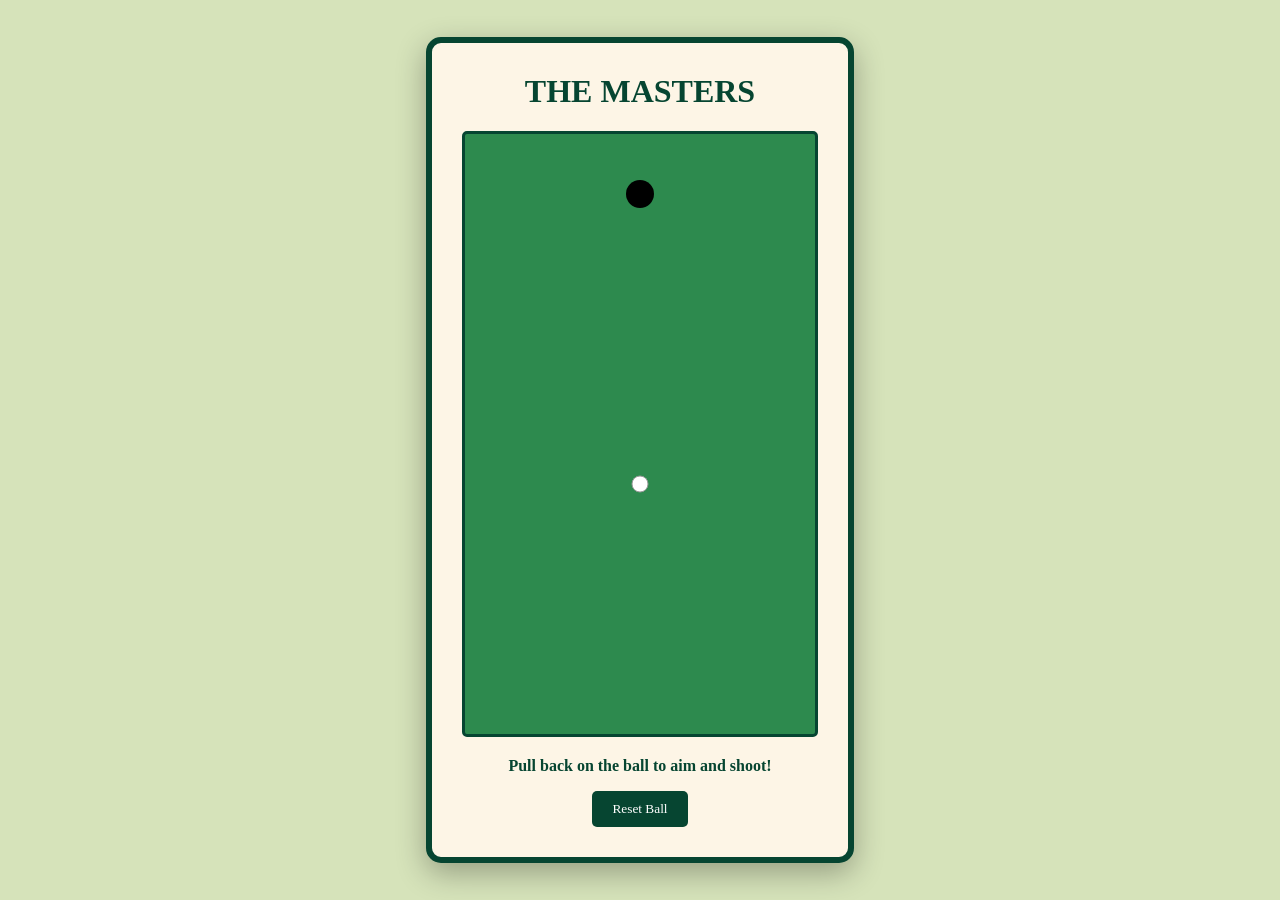
<file: minigolf.html>
<!DOCTYPE html>
<html lang="en">
<head>
    <meta charset="UTF-8">
    <title>The Masters Mini Golf</title>
    <style>
        /* Matches the light green background from your screenshot  */
        body { 
            background-color: #D6E3BA; 
            text-align: center; 
            font-family: 'Georgia', serif; 
            margin: 0;
            display: flex;
            justify-content: center;
            align-items: center;
            height: 100vh;
        }
        /* Matches the cream-colored container  */
        .game-box { 
            background-color: #FDF5E6; 
            padding: 30px; 
            border: 6px solid #064531; 
            border-radius: 15px; 
            box-shadow: 0 10px 30px rgba(0,0,0,0.3);
        }
        canvas { 
            background: #2d8a4e; 
            border: 3px solid #064531; 
            cursor: crosshair;
            border-radius: 5px;
        }
        h1 { color: #064531; margin-top: 0; text-transform: uppercase; }
        .ui { color: #064531; font-weight: bold; margin-top: 15px; }
        button {
            background-color: #064531;
            color: white;
            border: none;
            padding: 10px 20px;
            border-radius: 5px;
            cursor: pointer;
            font-family: inherit;
        }
        button:hover { background-color: #086347; }
    </style>
</head>
<body>

    <div class="game-box">
        <h1>THE MASTERS</h1>
        <canvas id="golfCanvas" width="350" height="600"></canvas>
        <div class="ui">
            <p id="status">Pull back on the ball to aim and shoot!</p>
            <button onclick="resetGame()">Reset Ball</button>
        </div>
    </div>

    <script>
        const canvas = document.getElementById('golfCanvas');
        const ctx = canvas.getContext('2d');
        const statusText = document.getElementById('status');

        // Moved ball starting Y position higher (350 instead of 450)
        let ball = { x: 175, y: 350, vx: 0, vy: 0, radius: 8 };
        let hole = { x: 175, y: 60, radius: 14 };
        let hasWon = false;

        function draw() {
            ctx.clearRect(0, 0, canvas.width, canvas.height);

            // Draw Hole
            ctx.fillStyle = 'black';
            ctx.beginPath();
            ctx.arc(hole.x, hole.y, hole.radius, 0, Math.PI * 2);
            ctx.fill();

            // Draw Ball
            ctx.fillStyle = 'white';
            ctx.beginPath();
            ctx.arc(ball.x, ball.y, ball.radius, 0, Math.PI * 2);
            ctx.fill();
            ctx.strokeStyle = "#999";
            ctx.stroke();

            // Physics
            ball.x += ball.vx;
            ball.y += ball.vy;
            ball.vx *= 0.97; // Friction
            ball.vy *= 0.97;

            // Bounce off walls
            if (ball.x < 0 || ball.x > canvas.width) ball.vx *= -1;
            if (ball.y < 0 || ball.y > canvas.height) ball.vy *= -1;

            // Check Win Condition (Only if not already won)
            let dist = Math.hypot(ball.x - hole.x, ball.y - hole.y);
            if (dist < hole.radius && !hasWon && Math.abs(ball.vx) < 2) {
                hasWon = true;
                ball.vx = 0;
                ball.vy = 0;
                ball.x = hole.x;
                ball.y = hole.y;
                alert("Hole in One! A legendary Master's finish.");
                statusText.innerText = "Champion! Click Reset to play again.";
            }

            requestAnimationFrame(draw);
        }

        canvas.onmouseup = (e) => {
            if (hasWon) return; // Prevent shooting after winning
            
            const rect = canvas.getBoundingClientRect();
            const mouseX = e.clientX - rect.left;
            const mouseY = e.clientY - rect.top;

            // Slingshot mechanic: Pull away from target to build power
            ball.vx = (ball.x - mouseX) * 0.12;
            ball.vy = (ball.y - mouseY) * 0.12;
        };

        function resetGame() {
            ball = { x: 175, y: 350, vx: 0, vy: 0, radius: 8 };
            hasWon = false;
            statusText.innerText = "Pull back on the ball to aim and shoot!";
        }

        draw();
    </script>
</body>
</html>
</file>
